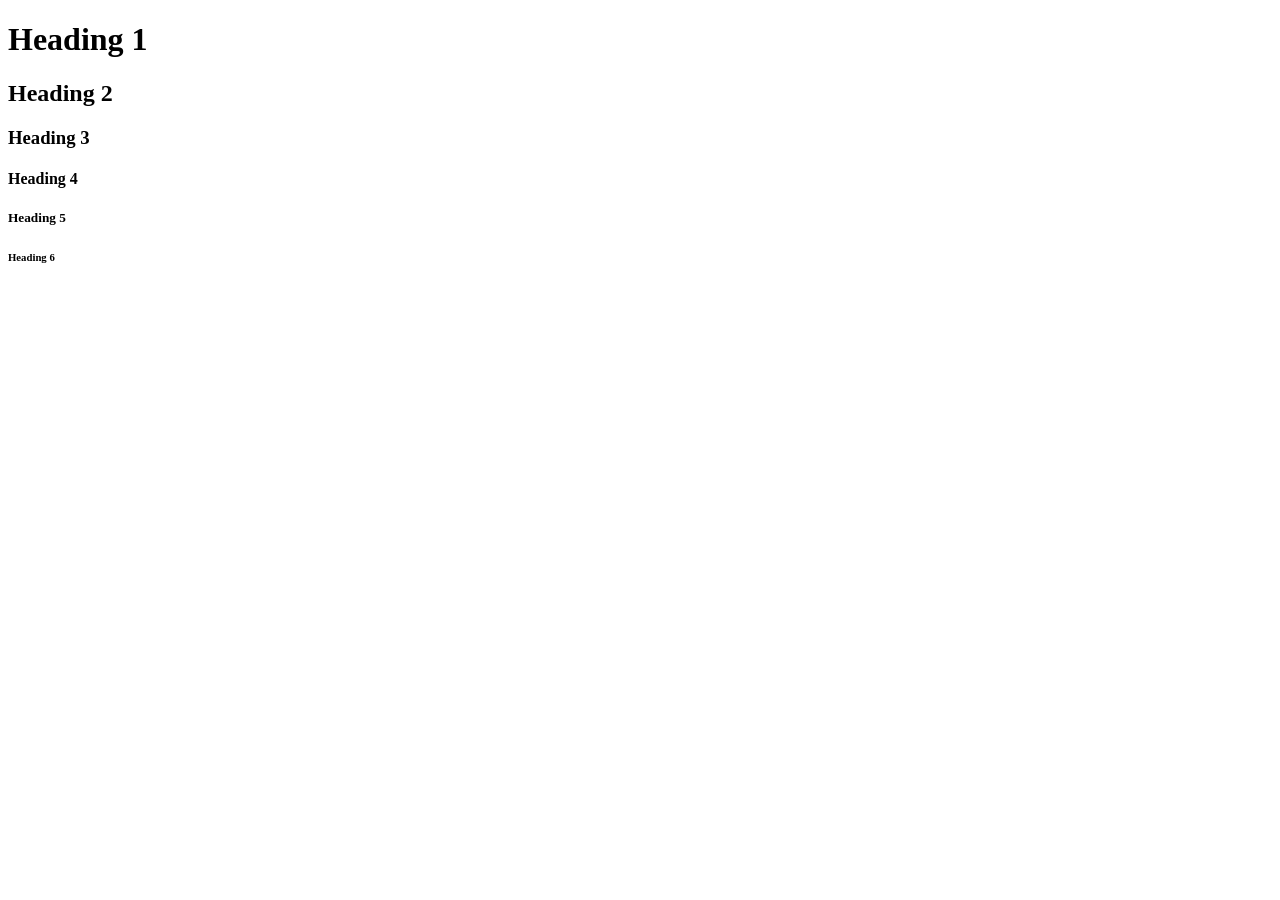
<file: 0930-practice.html>
<!DOCTYPE html>
<html>
    <head>
        <meta charset="UTF-8">
</head>
    <body>
        <h1>Heading 1</h1>
        <h2>Heading 2</h2>
        <h3>Heading 3</h3>
        <h4>Heading 4</h4>
        <h5>Heading 5</h5>
        <h6>Heading 6</h6>
    </body>
</html>
</file>
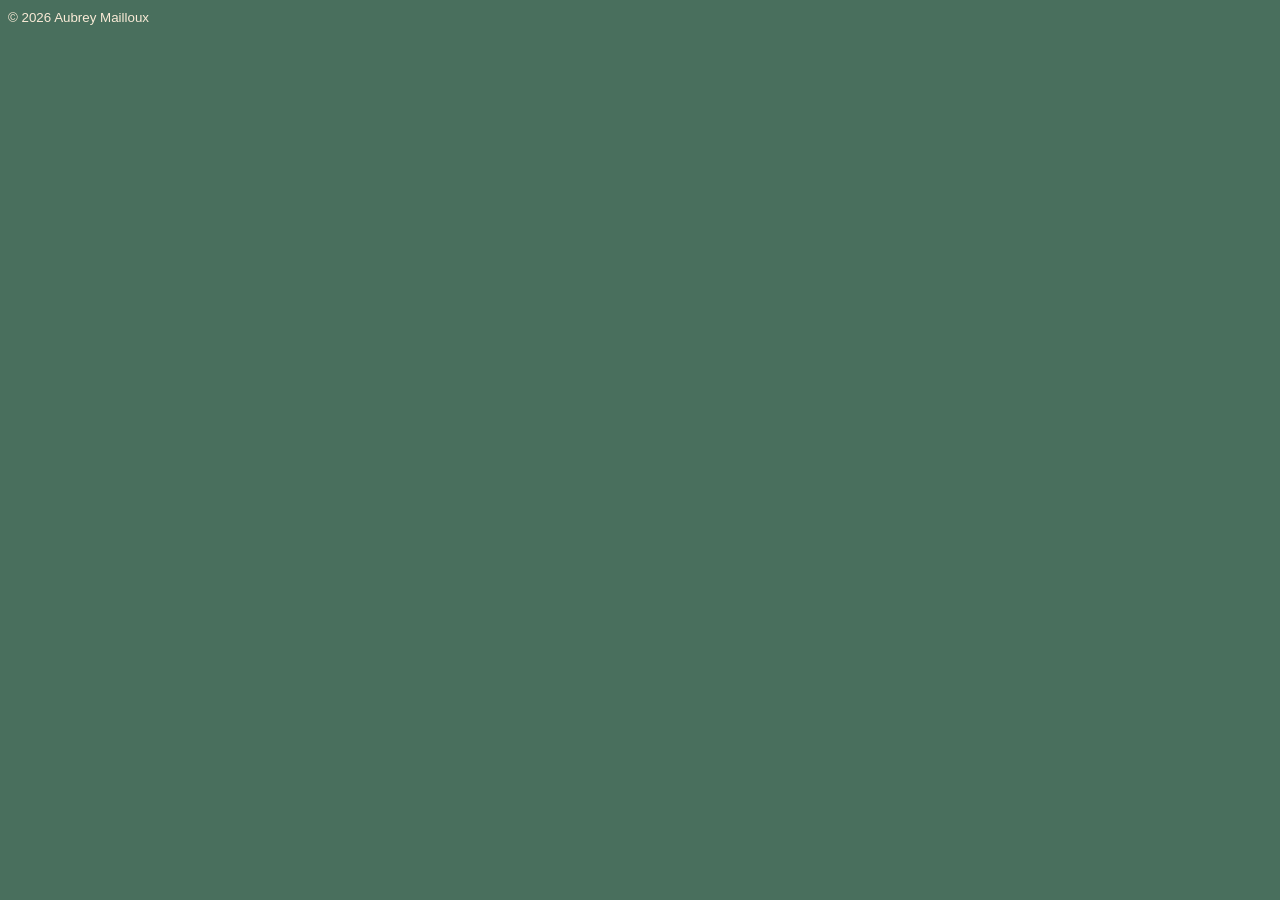
<file: basic header template.html>
<!DOCTYPE html>
<html lang="en">
    <head>
        <title>About Page</title>
        <link rel="stylesheet" href="./style.css">
        <meta charset="UTF-8">
</head>
<body>
    <footer>
        <small>© 2026 Aubrey Mailloux</small>
  </footer>
  </body> 
</html>
</file>
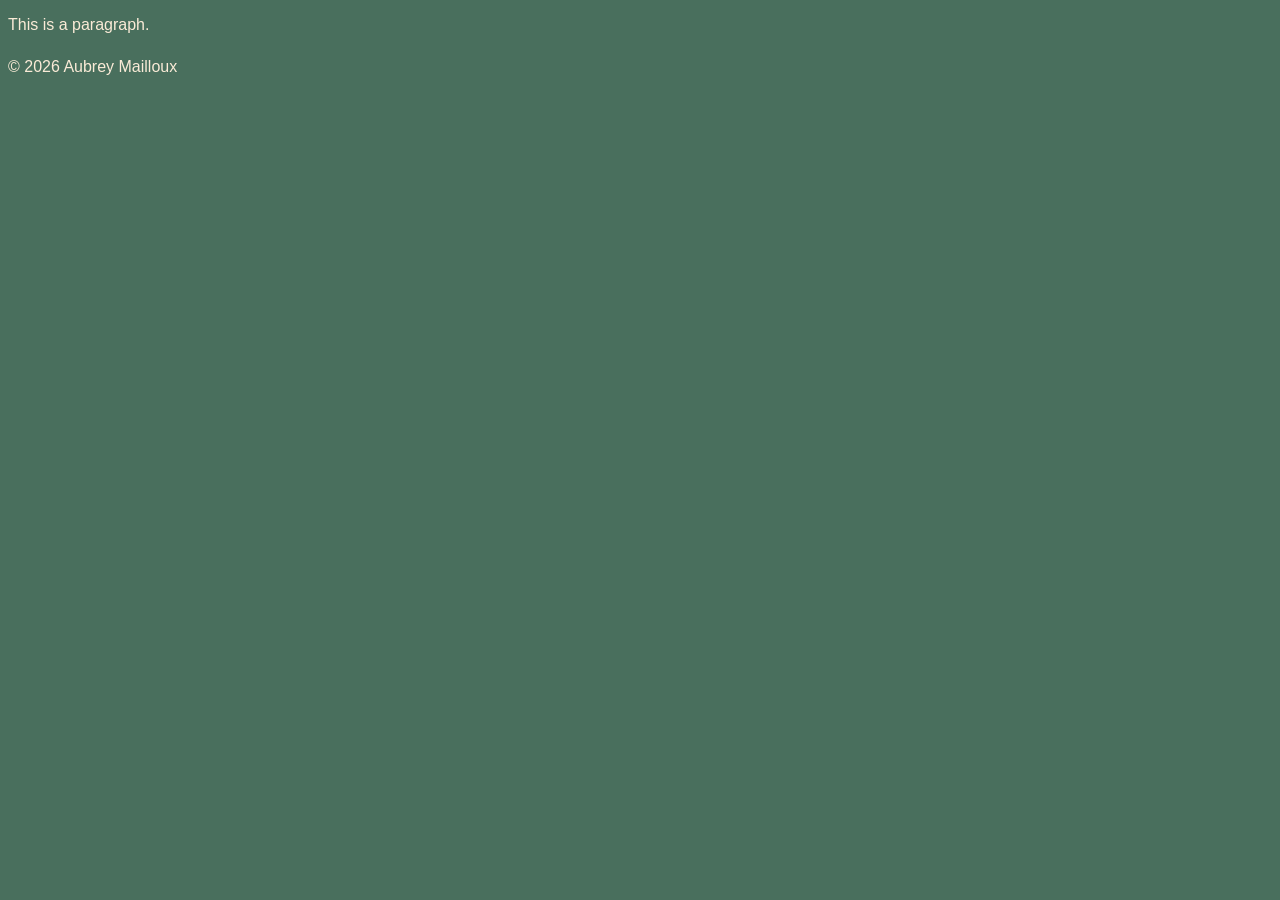
<file: page3.html>
<!DOCTYPE html>
<html>
    <head>
        <link rel="stylesheet" href="./style.css">
        <meta charset="UTF-8">
</head>
    <body>
      <p>This is a paragraph.</p> 
 </body> 
    <footer>
        <small>
    <p>© 2026 Aubrey Mailloux</p>
            </small>
  </footer>
</html>
</file>
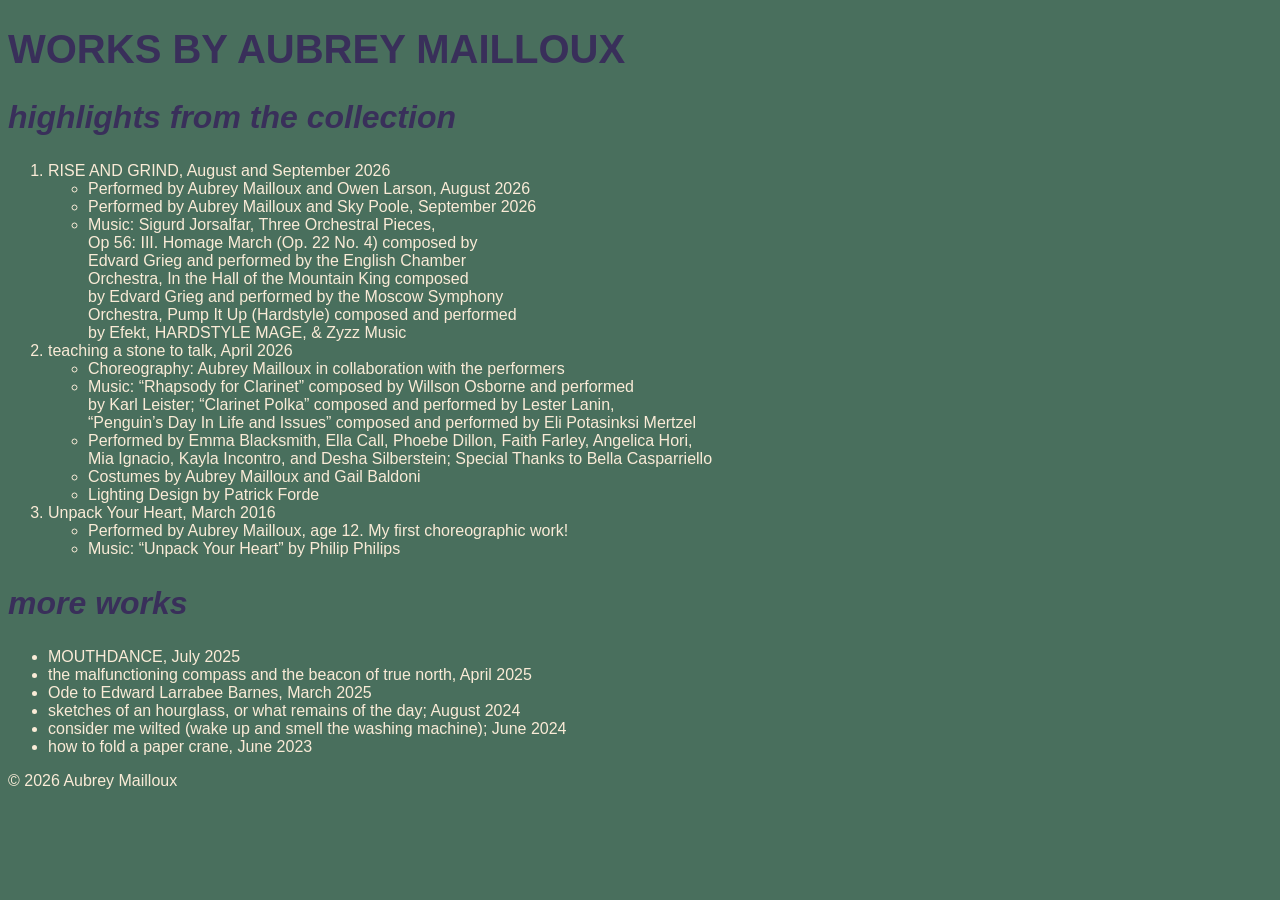
<file: works.html>
<!DOCTYPE html>
<html>
    <head>
        <link rel="stylesheet" href="./style.css">
        <meta charset="UTF-8">
</head>
    <body>
        <h1>WORKS BY AUBREY MAILLOUX</h1>
        <h2><em>highlights from the collection</em></h2>

<!-- <img src=”rise-and-grind.jpeg” alt=”Snapshot from RISE AND GRIND” /> -->
<!-- <img src=”Penguins.jpg” alt=”Snapshot from teaching a stone to talk” /> -->
<!-- <img src=”First-solo” alt=”Snapshot of Aubrey from her first solo Unpack Your Heart” /> -->
        <!--figure out file paths and href to youtube pages-->
        <ol> 
            <li> RISE AND GRIND, August and September 2026
                <ul>
                    <li>Performed by Aubrey Mailloux and Owen Larson, August 2026</li>
                    <li>Performed by Aubrey Mailloux and Sky Poole, September 2026</li>
                    <li>Music: Sigurd Jorsalfar, Three Orchestral Pieces, <br>
                        Op 56: III. Homage March (Op. 22 No. 4) composed by <br>
                        Edvard Grieg and performed by the English Chamber <br>
                        Orchestra, In the Hall of the Mountain King composed <br>
                        by Edvard Grieg and performed by the Moscow Symphony <br>
                        Orchestra, Pump It Up (Hardstyle) composed and performed <br>
                        by Efekt, HARDSTYLE MAGE, & Zyzz Music</li>
                </ul>
            </li>
            
            <li> teaching a stone to talk, April 2026
                <ul>
                    <li>Choreography: Aubrey Mailloux in collaboration with the performers</li>
                    <li>Music: “Rhapsody for Clarinet” composed by Willson Osborne and performed <br>
                        by Karl Leister; “Clarinet Polka” composed and performed by Lester Lanin, <br>
                        “Penguin’s Day In Life and Issues” composed and performed by Eli Potasinksi Mertzel </li>
                    <li>Performed by Emma Blacksmith, Ella Call, Phoebe Dillon, Faith Farley, Angelica Hori, <br>
                        Mia Ignacio, Kayla Incontro, and Desha Silberstein; Special Thanks to Bella Casparriello</li>
                    <li>Costumes by Aubrey Mailloux and Gail Baldoni</li>
                    <li>Lighting Design by Patrick Forde</li></ul></li>
            
             <li> Unpack Your Heart, March 2016
                <ul>
                    <li>Performed by Aubrey Mailloux, age 12. My first choreographic work!</li>
                    <li>Music: “Unpack Your Heart” by Philip Philips</li>
                </ul>
             </li>
        </ol>
        

        
        <h2><em>more works</em></h2>
        <ul>
            <li>MOUTHDANCE, July 2025</li>
            <li>the malfunctioning compass and the beacon of true north, April 2025</li>
            <li>Ode to Edward Larrabee Barnes, March 2025</li>
            <li>sketches of an hourglass, or what remains of the day; August 2024</li>
            <li>consider me wilted (wake up and smell the washing machine); June 2024</li>
            <li>how to fold a paper crane, June 2023</li>
        </ul>
        
 </body>
    <footer>
        <small>
    <p>© 2026 Aubrey Mailloux</p>
            </small>
  </footer>
</html>
</file>
<file: style.css>
/* validated 10/14/26 */

/* navbar */

body {
  font-family: "Arial", sans-serif;
  background-color: #496F5D;
  color:antiquewhite;
}

.navbar {
    ul {
        list-style-type: none;
        margin: 0;
        padding: 0;
        background-color: #02352f;
        overflow:hidden;
    }
    ul li {
      float: left;
      
}
 ul li a {
      display: block;
      color: antiquewhite;
      text-align: left;
      padding: 10px 10px;
    }
    ul li a:hover {
      background-color: #04544B;
    
    }
}
    
h1 {
  color: #392f5a;
  font-family: "Arial", sans-serif;
  font-size: 2.5em;
}

h2 {
  color: #392f5a;
  font-family: "Arial", sans-serif;
  font-size: 2em;
}

h3 {
  color: antiquewhite;
  font-family: "Arial", sans-serif;
  font-size: 1em;
}

p, footer {
  margin-bottom: 1.5rem;
  color: antiquewhite;
  font-family: "Arial", sans-serif;
  font-size:16px;
}

ul {
  font-weight: 100;
  font-family: "Arial", sans-serif;
}

.breathingroom {
  margin: 2em;
  font-weight: 800;
}

/* table image size */

table {
  width: 100%;
  table-layout: auto; 
}

  #pinterest {
      border: #CE84AD 5px solid;
      border-collapse: separate;
      border-spacing:  12px;
      font-family: "Arial", sans-serif;
      width: 100%;
      table-layout: fixed;
  }
td img {
  width: 100%;
  height: auto;
  object-fit: contain;
  display:block;
  border-radius: 25px;

}
/*inline image and text */
.inlineimg {
display: flex; 
align-items: flex-start;
gap: 10px;
  max-width: 100%;
  height: auto;
}
</file>
